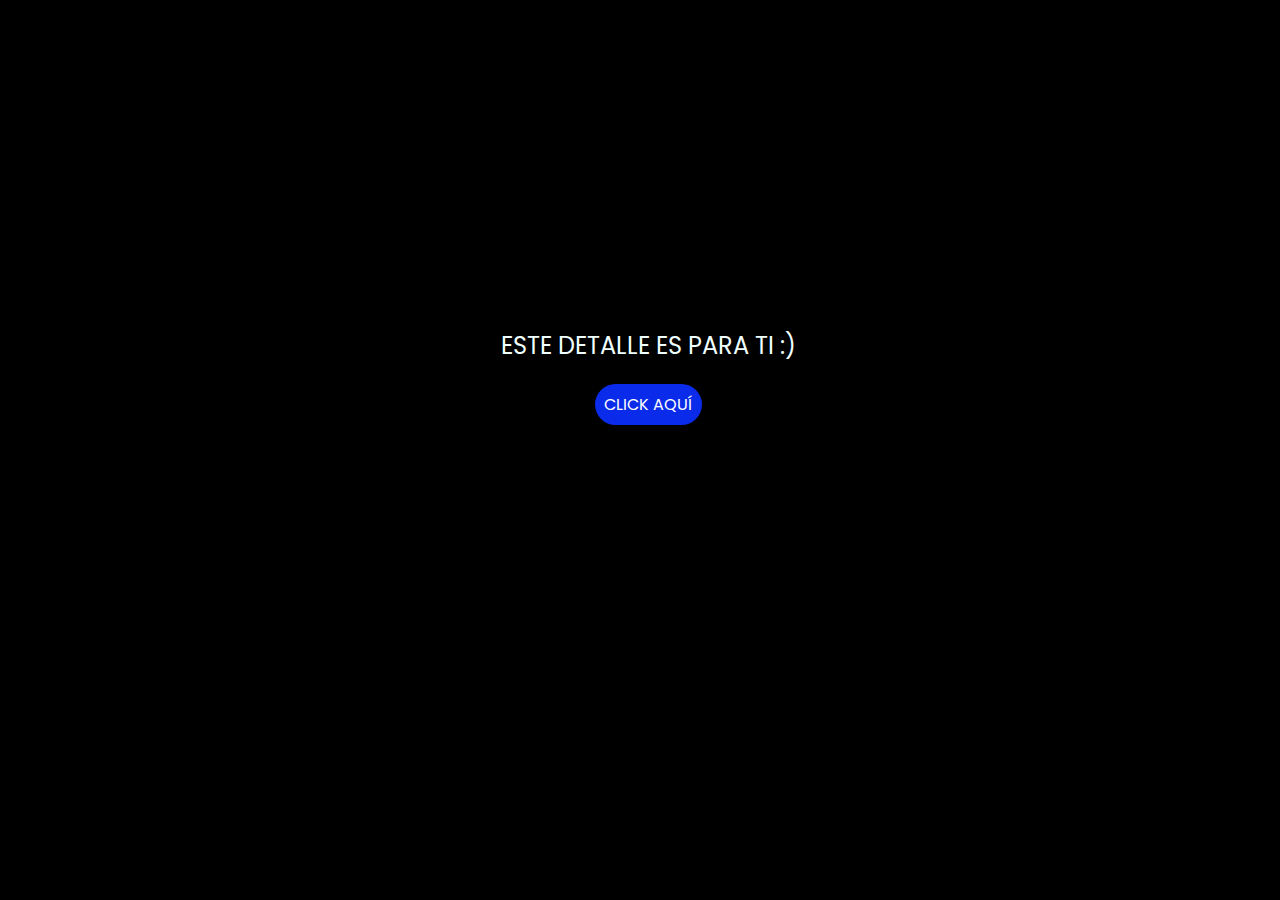
<file: index.html>
<!DOCTYPE html>
<html lang="es">

<head>
    <meta charset="UTF-8">
    <meta http-equiv="X-UA-Compatible" content="IE=edge">
    <meta name="viewport" content="width=device-width, initial-scale=1.0">
    <link rel="stylesheet" href="css/style.css">
    <link rel="icon" href="img/flowers.png" type="image/x-icon">
    <title>Flowers</title>
</head>

<body>
    
    <div class="description">
        <span>ESTE DETALLE ES PARA TI :)</span>
    </div>
    <div class="button">
        <button class="botones">
            <a href="flower.html" style="color: #fff;">CLICK AQUÍ</a>
        </button>
    </div>

</body>

</html>
</file>
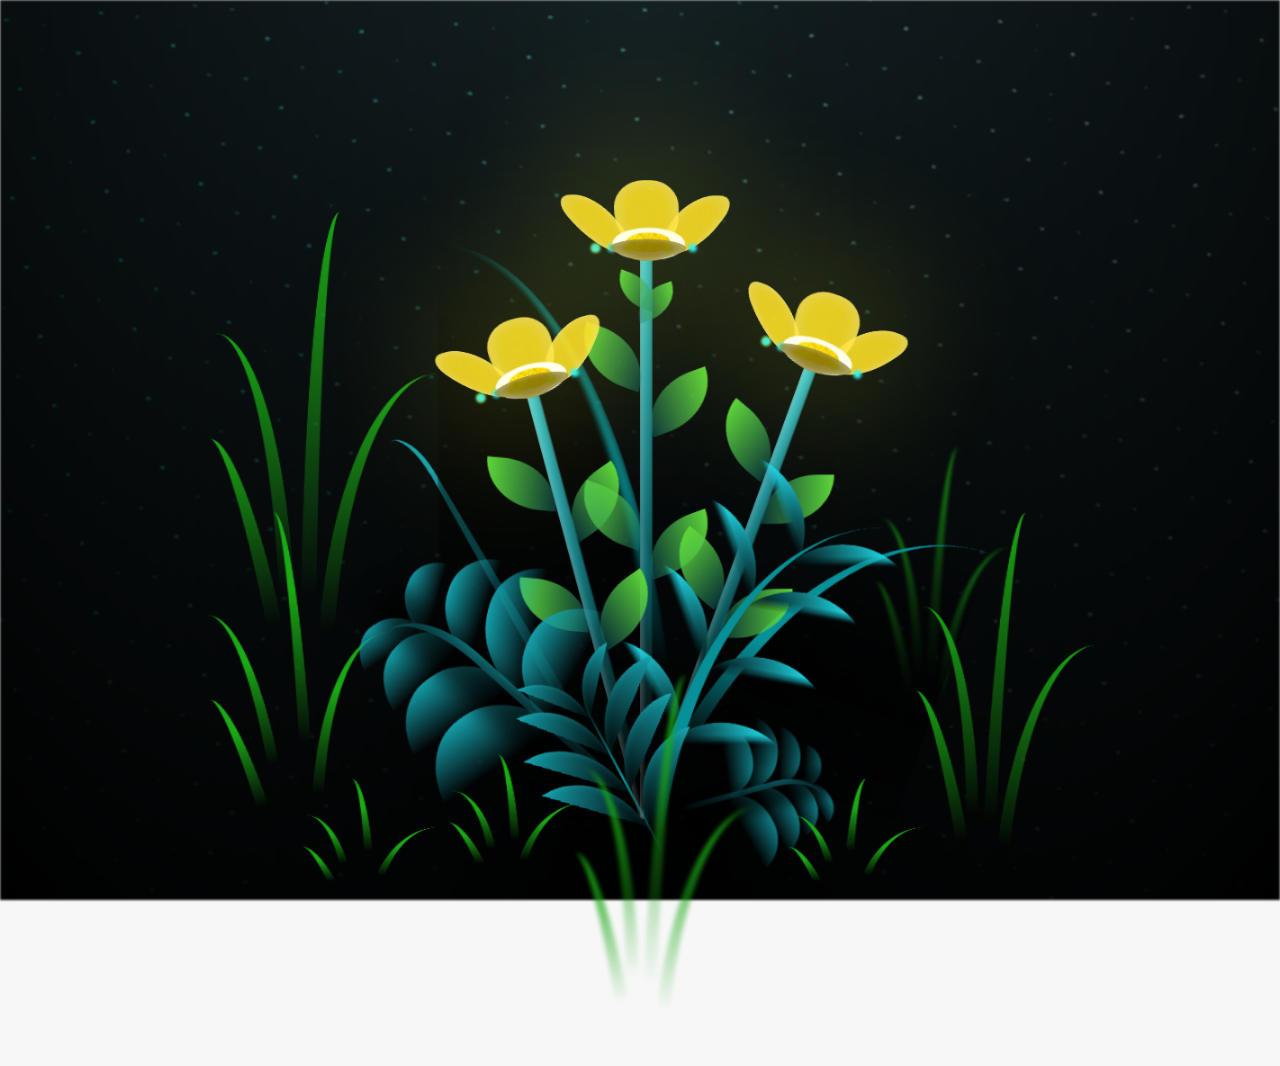
<file: flower.html>
<!DOCTYPE html>
<html lang="es">
  <head>
    <meta charset="UTF-8" />
    <meta http-equiv="X-UA-Compatible" content="IE=edge" />
    <meta name="viewport" content="width=device-width, initial-scale=1.0" />
    <link rel="stylesheet" href="css/main.css" />
    <link rel="icon" href="img/flowers.png" type="image/x-icon" />
    <title>Flower</title>
  </head>
  <body class="container">
    <audio id="music" src="sound/ChristianBasso&HaienQiu-Flowers.mp3" autoplay loop></audio>

<style>
  #music {
    display: none;
  }
</style>

    <div id="lyrics">
     
    </div>
    <h1 class="titulo">Estas flores amarillas son un reflejo de la alegría que traes a mi vida. <br> <br>
      Gracias por iluminar mis días con tu presencia.</h1>
  
    <div class="night"></div>
    <div class="flowers">
      <div class="flower flower--1">
        <div class="flower__leafs flower__leafs--1">
          <div class="flower__leaf flower__leaf--1"></div>
          <div class="flower__leaf flower__leaf--2"></div>
          <div class="flower__leaf flower__leaf--3"></div>
          <div class="flower__leaf flower__leaf--4"></div>
          <div class="flower__white-circle"></div>

          <div class="flower__light flower__light--1"></div>
          <div class="flower__light flower__light--2"></div>
          <div class="flower__light flower__light--3"></div>
          <div class="flower__light flower__light--4"></div>
          <div class="flower__light flower__light--5"></div>
          <div class="flower__light flower__light--6"></div>
          <div class="flower__light flower__light--7"></div>
          <div class="flower__light flower__light--8"></div>
        </div>
        <div class="flower__line">
          <div class="flower__line__leaf flower__line__leaf--1"></div>
          <div class="flower__line__leaf flower__line__leaf--2"></div>
          <div class="flower__line__leaf flower__line__leaf--3"></div>
          <div class="flower__line__leaf flower__line__leaf--4"></div>
          <div class="flower__line__leaf flower__line__leaf--5"></div>
          <div class="flower__line__leaf flower__line__leaf--6"></div>
        </div>
      </div>

      <div class="flower flower--2">
        <div class="flower__leafs flower__leafs--2">
          <div class="flower__leaf flower__leaf--1"></div>
          <div class="flower__leaf flower__leaf--2"></div>
          <div class="flower__leaf flower__leaf--3"></div>
          <div class="flower__leaf flower__leaf--4"></div>
          <div class="flower__white-circle"></div>

          <div class="flower__light flower__light--1"></div>
          <div class="flower__light flower__light--2"></div>
          <div class="flower__light flower__light--3"></div>
          <div class="flower__light flower__light--4"></div>
          <div class="flower__light flower__light--5"></div>
          <div class="flower__light flower__light--6"></div>
          <div class="flower__light flower__light--7"></div>
          <div class="flower__light flower__light--8"></div>
        </div>
        <div class="flower__line">
          <div class="flower__line__leaf flower__line__leaf--1"></div>
          <div class="flower__line__leaf flower__line__leaf--2"></div>
          <div class="flower__line__leaf flower__line__leaf--3"></div>
          <div class="flower__line__leaf flower__line__leaf--4"></div>
        </div>
      </div>

      <div class="flower flower--3">
        <div class="flower__leafs flower__leafs--3">
          <div class="flower__leaf flower__leaf--1"></div>
          <div class="flower__leaf flower__leaf--2"></div>
          <div class="flower__leaf flower__leaf--3"></div>
          <div class="flower__leaf flower__leaf--4"></div>
          <div class="flower__white-circle"></div>

          <div class="flower__light flower__light--1"></div>
          <div class="flower__light flower__light--2"></div>
          <div class="flower__light flower__light--3"></div>
          <div class="flower__light flower__light--4"></div>
          <div class="flower__light flower__light--5"></div>
          <div class="flower__light flower__light--6"></div>
          <div class="flower__light flower__light--7"></div>
          <div class="flower__light flower__light--8"></div>
        </div>
        <div class="flower__line">
          <div class="flower__line__leaf flower__line__leaf--1"></div>
          <div class="flower__line__leaf flower__line__leaf--2"></div>
          <div class="flower__line__leaf flower__line__leaf--3"></div>
          <div class="flower__line__leaf flower__line__leaf--4"></div>
        </div>
      </div>

      <div class="grow-ans" style="--d: 1.2s">
        <div class="flower__g-long">
          <div class="flower__g-long__top"></div>
          <div class="flower__g-long__bottom"></div>
        </div>
      </div>

      <div class="growing-grass">
        <div class="flower__grass flower__grass--1">
          <div class="flower__grass--top"></div>
          <div class="flower__grass--bottom"></div>
          <div class="flower__grass__leaf flower__grass__leaf--1"></div>
          <div class="flower__grass__leaf flower__grass__leaf--2"></div>
          <div class="flower__grass__leaf flower__grass__leaf--3"></div>
          <div class="flower__grass__leaf flower__grass__leaf--4"></div>
          <div class="flower__grass__leaf flower__grass__leaf--5"></div>
          <div class="flower__grass__leaf flower__grass__leaf--6"></div>
          <div class="flower__grass__leaf flower__grass__leaf--7"></div>
          <div class="flower__grass__leaf flower__grass__leaf--8"></div>
          <div class="flower__grass__overlay"></div>
        </div>
      </div>

      <div class="growing-grass">
        <div class="flower__grass flower__grass--2">
          <div class="flower__grass--top"></div>
          <div class="flower__grass--bottom"></div>
          <div class="flower__grass__leaf flower__grass__leaf--1"></div>
          <div class="flower__grass__leaf flower__grass__leaf--2"></div>
          <div class="flower__grass__leaf flower__grass__leaf--3"></div>
          <div class="flower__grass__leaf flower__grass__leaf--4"></div>
          <div class="flower__grass__leaf flower__grass__leaf--5"></div>
          <div class="flower__grass__leaf flower__grass__leaf--6"></div>
          <div class="flower__grass__leaf flower__grass__leaf--7"></div>
          <div class="flower__grass__leaf flower__grass__leaf--8"></div>
          <div class="flower__grass__overlay"></div>
        </div>
      </div>

      <div class="grow-ans" style="--d: 2.4s">
        <div class="flower__g-right flower__g-right--1">
          <div class="leaf"></div>
        </div>
      </div>

      <div class="grow-ans" style="--d: 2.8s">
        <div class="flower__g-right flower__g-right--2">
          <div class="leaf"></div>
        </div>
      </div>

      <div class="grow-ans" style="--d: 2.8s">
        <div class="flower__g-front">
          <div
            class="flower__g-front__leaf-wrapper flower__g-front__leaf-wrapper--1"
          >
            <div class="flower__g-front__leaf"></div>
          </div>
          <div
            class="flower__g-front__leaf-wrapper flower__g-front__leaf-wrapper--2"
          >
            <div class="flower__g-front__leaf"></div>
          </div>
          <div
            class="flower__g-front__leaf-wrapper flower__g-front__leaf-wrapper--3"
          >
            <div class="flower__g-front__leaf"></div>
          </div>
          <div
            class="flower__g-front__leaf-wrapper flower__g-front__leaf-wrapper--4"
          >
            <div class="flower__g-front__leaf"></div>
          </div>
          <div
            class="flower__g-front__leaf-wrapper flower__g-front__leaf-wrapper--5"
          >
            <div class="flower__g-front__leaf"></div>
          </div>
          <div
            class="flower__g-front__leaf-wrapper flower__g-front__leaf-wrapper--6"
          >
            <div class="flower__g-front__leaf"></div>
          </div>
          <div
            class="flower__g-front__leaf-wrapper flower__g-front__leaf-wrapper--7"
          >
            <div class="flower__g-front__leaf"></div>
          </div>
          <div
            class="flower__g-front__leaf-wrapper flower__g-front__leaf-wrapper--8"
          >
            <div class="flower__g-front__leaf"></div>
          </div>
          <div class="flower__g-front__line"></div>
        </div>
      </div>

      <div class="grow-ans" style="--d: 3.2s">
        <div class="flower__g-fr">
          <div class="leaf"></div>
          <div class="flower__g-fr__leaf flower__g-fr__leaf--1"></div>
          <div class="flower__g-fr__leaf flower__g-fr__leaf--2"></div>
          <div class="flower__g-fr__leaf flower__g-fr__leaf--3"></div>
          <div class="flower__g-fr__leaf flower__g-fr__leaf--4"></div>
          <div class="flower__g-fr__leaf flower__g-fr__leaf--5"></div>
          <div class="flower__g-fr__leaf flower__g-fr__leaf--6"></div>
          <div class="flower__g-fr__leaf flower__g-fr__leaf--7"></div>
          <div class="flower__g-fr__leaf flower__g-fr__leaf--8"></div>
        </div>
      </div>

      <div class="long-g long-g--0">
        <div class="grow-ans" style="--d: 3s">
          <div class="leaf leaf--0"></div>
        </div>
        <div class="grow-ans" style="--d: 2.2s">
          <div class="leaf leaf--1"></div>
        </div>
        <div class="grow-ans" style="--d: 3.4s">
          <div class="leaf leaf--2"></div>
        </div>
        <div class="grow-ans" style="--d: 3.6s">
          <div class="leaf leaf--3"></div>
        </div>
      </div>

      <div class="long-g long-g--1">
        <div class="grow-ans" style="--d: 3.6s">
          <div class="leaf leaf--0"></div>
        </div>
        <div class="grow-ans" style="--d: 3.8s">
          <div class="leaf leaf--1"></div>
        </div>
        <div class="grow-ans" style="--d: 4s">
          <div class="leaf leaf--2"></div>
        </div>
        <div class="grow-ans" style="--d: 4.2s">
          <div class="leaf leaf--3"></div>
        </div>
      </div>

      <div class="long-g long-g--2">
        <div class="grow-ans" style="--d: 4s">
          <div class="leaf leaf--0"></div>
        </div>
        <div class="grow-ans" style="--d: 4.2s">
          <div class="leaf leaf--1"></div>
        </div>
        <div class="grow-ans" style="--d: 4.4s">
          <div class="leaf leaf--2"></div>
        </div>
        <div class="grow-ans" style="--d: 4.6s">
          <div class="leaf leaf--3"></div>
        </div>
      </div>

      <div class="long-g long-g--3">
        <div class="grow-ans" style="--d: 4s">
          <div class="leaf leaf--0"></div>
        </div>
        <div class="grow-ans" style="--d: 4.2s">
          <div class="leaf leaf--1"></div>
        </div>
        <div class="grow-ans" style="--d: 3s">
          <div class="leaf leaf--2"></div>
        </div>
        <div class="grow-ans" style="--d: 3.6s">
          <div class="leaf leaf--3"></div>
        </div>
      </div>

      <div class="long-g long-g--4">
        <div class="grow-ans" style="--d: 4s">
          <div class="leaf leaf--0"></div>
        </div>
        <div class="grow-ans" style="--d: 4.2s">
          <div class="leaf leaf--1"></div>
        </div>
        <div class="grow-ans" style="--d: 3s">
          <div class="leaf leaf--2"></div>
        </div>
        <div class="grow-ans" style="--d: 3.6s">
          <div class="leaf leaf--3"></div>
        </div>
      </div>

      <div class="long-g long-g--5">
        <div class="grow-ans" style="--d: 4s">
          <div class="leaf leaf--0"></div>
        </div>
        <div class="grow-ans" style="--d: 4.2s">
          <div class="leaf leaf--1"></div>
        </div>
        <div class="grow-ans" style="--d: 3s">
          <div class="leaf leaf--2"></div>
        </div>
        <div class="grow-ans" style="--d: 3.6s">
          <div class="leaf leaf--3"></div>
        </div>
      </div>

      <div class="long-g long-g--6">
        <div class="grow-ans" style="--d: 4.2s">
          <div class="leaf leaf--0"></div>
        </div>
        <div class="grow-ans" style="--d: 4.4s">
          <div class="leaf leaf--1"></div>
        </div>
        <div class="grow-ans" style="--d: 4.6s">
          <div class="leaf leaf--2"></div>
        </div>
        <div class="grow-ans" style="--d: 4.8s">
          <div class="leaf leaf--3"></div>
        </div>
      </div>

      <div class="long-g long-g--7">
        <div class="grow-ans" style="--d: 3s">
          <div class="leaf leaf--0"></div>
        </div>
        <div class="grow-ans" style="--d: 3.2s">
          <div class="leaf leaf--1"></div>
        </div>
        <div class="grow-ans" style="--d: 3.5s">
          <div class="leaf leaf--2"></div>
        </div>
        <div class="grow-ans" style="--d: 3.6s">
          <div class="leaf leaf--3"></div>
        </div>
      </div>
    </div>
    <script src="anim.js"></script>
    <script src="main.js"></script>
  </body>
</html>
</file>
<file: css/style.css>
@import url('https://fonts.googleapis.com/css2?family=Poppins:ital,wght@0,500;1,900&display=swap');
*{
    font-family: 'Poppins',cursive;
}
body{
    color: azure;
    width: 100%;
    height: 82vh;
    display: flex;
    flex-direction: column;
    align-items: center;
    justify-content: center;
    background-color: black;
    /* padding-top: -30; */
}

.botones{
    padding: 9px;
    border-radius: 80px;
    background-color: transparent;
    border: none;
}

.botones a{
    background-color: #0a2be9;
    padding: 9px;
    border-radius: 80px;
    -webkit-border-radius: 80px;
    -moz-border-radius: 80px;
    -ms-border-radius: 80px;
    -o-border-radius: 80px;

}

.botones a:focus{
    background-color: rgb(50, 194, 194);
}

.greetings{
    font-size: 7rem;
    font-weight: 900;
}
.greetings > span{
    animation: glow 2.5s ease-in-out infinite;
}
@keyframes glow{
    0%, 100%{
        color: #fff;
        text-shadow: 0 0 12px #39c6d6, 0 0 50px #39c6d6, 0 0 100px #39c6d6;
    }
    10%, 90%{
        color: #111;
        text-shadow: none;
    }
}
.greetings > span:nth-child(2){
    animation-delay: .2s ;
}
.greetings > span:nth-child(3){
    animation-delay: .4s ;
}
.greetings > span:nth-child(4){
    animation-delay: .6s;
}
.greetings > span:nth-child(5){
    animation-delay: .8s;
}
.greetings > span:nth-child(6){
    animation-delay: 1s;
}

.description{
    font-size: 1.5rem;
    margin-bottom: 20px;
}

.button a{
    text-decoration: none;
    font-size: 1rem;
    color: #111;
}

@media screen and (max-width:574px){
    .greetings{
        display: block;
        font-size: 4rem;
        font-weight: 800;
        text-align: center;
    }
    .description{
        font-size: 2rem;
    }
    
    .button a{
        font-size: 1rem;
    }
}

.sparkle {
    position: absolute;
    width: 15px;
    height: 15px;
    background-color: white;
    border-radius: 50%;
    box-shadow: 0 0 15px 5px rgba(255, 255, 255, 0.8);
    animation: sparkleAnim 0.8s ease-out;
    pointer-events: none; /* Evita que interfiera con otros clics */
    z-index: 9999; /* Asegura que se vea encima de otros elementos */
}


.sparkle {
    position: absolute;
    width: 15px;
    height: 15px;
    background-color: white;
    border-radius: 50%;
    box-shadow: 0 0 15px 5px rgba(255, 255, 255, 0.8);
    animation: sparkleAnim 0.8s ease-out forwards;
    pointer-events: none;
    z-index: 9999;
    transform: translate(-50%, -50%);
}

@keyframes sparkleAnim {
    0% {
        transform: scale(1) translate(-50%, -50%);
        opacity: 1;
    }
    100% {
        transform: scale(3) translate(-50%, -50%);
        opacity: 0;
    }
}
</file>
<file: css/main.css>
*,
*::after,
*::before {
  padding: 0;
  margin: 0;
  box-sizing: border-box;
}

:root {
  --dark-color: #000;
}

body {
  display: flex;
  align-items: flex-end;
  justify-content: center;
  min-height: 100vh;
  background-color: var(--dark-color);
  overflow: hidden;
  perspective: 1000px;
}

#lyrics {
  font-size: 28px;
  font-family: "Franklin Gothic Medium", "Arial Narrow", Arial, sans-serif;
  color: white;
  position: absolute;
  margin-bottom: 20%;
  z-index: 1;
  font-weight: bold;
  letter-spacing: 4px;
}
@media only screen and (max-width: 600px) {
  /* Estilos específicos para dispositivos con un ancho máximo de 600px */
  #lyrics {
      font-size: 14px; /* Reduce el tamaño del texto para dispositivos más pequeños */
      margin-bottom: 530px;
      letter-spacing: 3px;
  }

}
.titulo {
  margin-bottom: 180px;
  font-family: "Arial Narrow", Arial, sans-serif;
  color: yellow;
  position: absolute;
  font-weight: bold;
  letter-spacing: 10px;
  opacity: 0;
  animation: fadeIn 3s ease-in-out forwards;
  text-align: center;
}
@keyframes fadeIn {
  from {
    opacity: 0;
  }
  to {
    opacity: 1;
  }
}

.night {
  z-index: -1;
  position: absolute;
  left: 50%;
  top: 0;
  transform: translateX(-50%);
  width: 100%;
  height: 100%;
  filter: blur(0.1vmin);
  background-image: radial-gradient(
      ellipse at top,
      transparent 0%,
      var(--dark-color)
    ),
    radial-gradient(
      ellipse at bottom,
      var(--dark-color),
      rgba(145, 233, 255, 0.2)
    ),
    repeating-linear-gradient(
      220deg,
      rgb(0, 0, 0) 0px,
      rgb(0, 0, 0) 19px,
      transparent 19px,
      transparent 22px
    ),
    repeating-linear-gradient(
      189deg,
      rgb(0, 0, 0) 0px,
      rgb(0, 0, 0) 19px,
      transparent 19px,
      transparent 22px
    ),
    repeating-linear-gradient(
      148deg,
      rgb(0, 0, 0) 0px,
      rgb(0, 0, 0) 19px,
      transparent 19px,
      transparent 22px
    ),
    linear-gradient(90deg, rgb(0, 255, 250), rgb(240, 240, 240));
}

.flowers {
  position: relative;
  transform: scale(0.9);
  /*margin-bottom: 100px;
  */
}

@media only screen and (max-width: 600px) {
  /* Estilos específicos para dispositivos con un ancho máximo de 600px */
.flowers {
      font-size: 14px;
      margin-bottom: 35%;
      letter-spacing: 3px;
      transform: scale(1.0);
}

}

.flower {
  position: absolute;
  bottom: 10vmin;
  transform-origin: bottom center;
  z-index: 10;
  --fl-speed: 0.8s;
}
.flower--1 {
  -webkit-animation: moving-flower-1 4s linear infinite;
  animation: moving-flower-1 4s linear infinite;
}
.flower--1 .flower__line {
  height: 70vmin;
  -webkit-animation-delay: 0.3s;
  animation-delay: 0.3s;
}
.flower--1 .flower__line__leaf--1 {
  -webkit-animation: blooming-leaf-right var(--fl-speed) 1.6s backwards;
  animation: blooming-leaf-right var(--fl-speed) 1.6s backwards;
}
.flower--1 .flower__line__leaf--2 {
  -webkit-animation: blooming-leaf-right var(--fl-speed) 1.4s backwards;
  animation: blooming-leaf-right var(--fl-speed) 1.4s backwards;
}
.flower--1 .flower__line__leaf--3 {
  -webkit-animation: blooming-leaf-left var(--fl-speed) 1.2s backwards;
  animation: blooming-leaf-left var(--fl-speed) 1.2s backwards;
}
.flower--1 .flower__line__leaf--4 {
  -webkit-animation: blooming-leaf-left var(--fl-speed) 1s backwards;
  animation: blooming-leaf-left var(--fl-speed) 1s backwards;
}
.flower--1 .flower__line__leaf--5 {
  -webkit-animation: blooming-leaf-right var(--fl-speed) 1.8s backwards;
  animation: blooming-leaf-right var(--fl-speed) 1.8s backwards;
}
.flower--1 .flower__line__leaf--6 {
  -webkit-animation: blooming-leaf-left var(--fl-speed) 2s backwards;
  animation: blooming-leaf-left var(--fl-speed) 2s backwards;
}
.flower--2 {
  left: 50%;
  transform: rotate(20deg);
  -webkit-animation: moving-flower-2 4s linear infinite;
  animation: moving-flower-2 4s linear infinite;
}
.flower--2 .flower__line {
  height: 60vmin;
  -webkit-animation-delay: 0.6s;
  animation-delay: 0.6s;
}
.flower--2 .flower__line__leaf--1 {
  -webkit-animation: blooming-leaf-right var(--fl-speed) 1.9s backwards;
  animation: blooming-leaf-right var(--fl-speed) 1.9s backwards;
}
.flower--2 .flower__line__leaf--2 {
  -webkit-animation: blooming-leaf-right var(--fl-speed) 1.7s backwards;
  animation: blooming-leaf-right var(--fl-speed) 1.7s backwards;
}
.flower--2 .flower__line__leaf--3 {
  -webkit-animation: blooming-leaf-left var(--fl-speed) 1.5s backwards;
  animation: blooming-leaf-left var(--fl-speed) 1.5s backwards;
}
.flower--2 .flower__line__leaf--4 {
  -webkit-animation: blooming-leaf-left var(--fl-speed) 1.3s backwards;
  animation: blooming-leaf-left var(--fl-speed) 1.3s backwards;
}
.flower--3 {
  left: 50%;
  transform: rotate(-15deg);
  -webkit-animation: moving-flower-3 4s linear infinite;
  animation: moving-flower-3 4s linear infinite;
}
.flower--3 .flower__line {
  -webkit-animation-delay: 0.9s;
  animation-delay: 0.9s;
}
.flower--3 .flower__line__leaf--1 {
  -webkit-animation: blooming-leaf-right var(--fl-speed) 2.5s backwards;
  animation: blooming-leaf-right var(--fl-speed) 2.5s backwards;
}
.flower--3 .flower__line__leaf--2 {
  -webkit-animation: blooming-leaf-right var(--fl-speed) 2.3s backwards;
  animation: blooming-leaf-right var(--fl-speed) 2.3s backwards;
}
.flower--3 .flower__line__leaf--3 {
  -webkit-animation: blooming-leaf-left var(--fl-speed) 2.1s backwards;
  animation: blooming-leaf-left var(--fl-speed) 2.1s backwards;
}
.flower--3 .flower__line__leaf--4 {
  -webkit-animation: blooming-leaf-left var(--fl-speed) 1.9s backwards;
  animation: blooming-leaf-left var(--fl-speed) 1.9s backwards;
}
.flower__leafs {
  position: relative;
  -webkit-animation: blooming-flower 2s backwards;
  animation: blooming-flower 2s backwards;
}
.flower__leafs--1 {
  -webkit-animation-delay: 1.1s;
  animation-delay: 1.1s;
}
.flower__leafs--2 {
  -webkit-animation-delay: 1.4s;
  animation-delay: 1.4s;
}
.flower__leafs--3 {
  -webkit-animation-delay: 1.7s;
  animation-delay: 1.7s;
}
.flower__leafs::after {
  content: "";
  position: absolute;
  left: 0;
  top: 0;
  transform: translate(-50%, -100%);
  width: 8vmin;
  height: 8vmin;
  background-color: #f9fd25;
  /* background-color: #fd2525; */
  filter: blur(10vmin);
}
.flower__leaf {
  position: absolute;
  bottom: 0;
  left: 50%;
  width: 8vmin;
  height: 11vmin;
  border-radius: 51% 49% 47% 53%/44% 45% 55% 69%;
  background-color: #253bfd;
  background-color: #fddd25;
  transform-origin: bottom center;
  opacity: 0.9;
  box-shadow: inset 0 0 2vmin rgba(255, 255, 255, 0.5);
}
.flower__leaf--1 {
  transform: translate(-10%, 1%) rotateY(40deg) rotateX(-50deg);
}
.flower__leaf--2 {
  transform: translate(-50%, -4%) rotateX(40deg);
}
.flower__leaf--3 {
  transform: translate(-90%, 0%) rotateY(45deg) rotateX(50deg);
}
.flower__leaf--4 {
  width: 8vmin;
  height: 8vmin;
  transform-origin: bottom left;
  border-radius: 4vmin 10vmin 4vmin 4vmin;
  transform: translate(0%, 18%) rotateX(70deg) rotate(-43deg);
  background-color: #7c6901;
  z-index: 1;
  opacity: 0.8;
}
.flower__white-circle {
  position: absolute;
  left: -3.5vmin;
  top: -3vmin;
  width: 9vmin;
  height: 4vmin;
  border-radius: 50%;
  background-color: #fff;
}
.flower__white-circle::after {
  content: "";
  position: absolute;
  left: 50%;
  top: 45%;
  transform: translate(-50%, -50%);
  width: 60%;
  height: 60%;
  border-radius: inherit;
  background-image: repeating-linear-gradient(
      135deg,
      rgba(0, 0, 0, 0.03) 0px,
      rgba(0, 0, 0, 0.03) 1px,
      transparent 1px,
      transparent 12px
    ),
    repeating-linear-gradient(
      45deg,
      rgba(0, 0, 0, 0.03) 0px,
      rgba(0, 0, 0, 0.03) 1px,
      transparent 1px,
      transparent 12px
    ),
    repeating-linear-gradient(
      67.5deg,
      rgba(0, 0, 0, 0.03) 0px,
      rgba(0, 0, 0, 0.03) 1px,
      transparent 1px,
      transparent 12px
    ),
    repeating-linear-gradient(
      135deg,
      rgba(0, 0, 0, 0.03) 0px,
      rgba(0, 0, 0, 0.03) 1px,
      transparent 1px,
      transparent 12px
    ),
    repeating-linear-gradient(
      45deg,
      rgba(0, 0, 0, 0.03) 0px,
      rgba(0, 0, 0, 0.03) 1px,
      transparent 1px,
      transparent 12px
    ),
    repeating-linear-gradient(
      112.5deg,
      rgba(0, 0, 0, 0.03) 0px,
      rgba(0, 0, 0, 0.03) 1px,
      transparent 1px,
      transparent 12px
    ),
    repeating-linear-gradient(
      112.5deg,
      rgba(0, 0, 0, 0.03) 0px,
      rgba(0, 0, 0, 0.03) 1px,
      transparent 1px,
      transparent 12px
    ),
    repeating-linear-gradient(
      45deg,
      rgba(0, 0, 0, 0.03) 0px,
      rgba(0, 0, 0, 0.03) 1px,
      transparent 1px,
      transparent 12px
    ),
    repeating-linear-gradient(
      22.5deg,
      rgba(0, 0, 0, 0.03) 0px,
      rgba(0, 0, 0, 0.03) 1px,
      transparent 1px,
      transparent 12px
    ),
    repeating-linear-gradient(
      45deg,
      rgba(0, 0, 0, 0.03) 0px,
      rgba(0, 0, 0, 0.03) 1px,
      transparent 1px,
      transparent 12px
    ),
    repeating-linear-gradient(
      22.5deg,
      rgba(0, 0, 0, 0.03) 0px,
      rgba(0, 0, 0, 0.03) 1px,
      transparent 1px,
      transparent 12px
    ),
    repeating-linear-gradient(
      135deg,
      rgba(0, 0, 0, 0.03) 0px,
      rgba(0, 0, 0, 0.03) 1px,
      transparent 1px,
      transparent 12px
    ),
    repeating-linear-gradient(
      157.5deg,
      rgba(0, 0, 0, 0.03) 0px,
      rgba(0, 0, 0, 0.03) 1px,
      transparent 1px,
      transparent 12px
    ),
    repeating-linear-gradient(
      67.5deg,
      rgba(0, 0, 0, 0.03) 0px,
      rgba(0, 0, 0, 0.03) 1px,
      transparent 1px,
      transparent 12px
    ),
    repeating-linear-gradient(
      67.5deg,
      rgba(0, 0, 0, 0.03) 0px,
      rgba(0, 0, 0, 0.03) 1px,
      transparent 1px,
      transparent 12px
    ),
    linear-gradient(90deg, rgb(255, 235, 18), rgb(255, 206, 0));
}
.flower__line {
  height: 55vmin;
  width: 1.5vmin;
  background-image: linear-gradient(
      to left,
      rgba(0, 0, 0, 0.2),
      transparent,
      rgba(255, 255, 255, 0.2)
    ),
    linear-gradient(to top, transparent 10%, #14757a, #39c6d6);
  box-shadow: inset 0 0 2px rgba(0, 0, 0, 0.5);
  -webkit-animation: grow-flower-tree 4s backwards;
  animation: grow-flower-tree 4s backwards;
}
.flower__line__leaf {
  --w: 7vmin;
  --h: calc(var(--w) + 2vmin);
  position: absolute;
  top: 20%;
  left: 90%;
  width: var(--w);
  height: var(--h);
  border-top-right-radius: var(--h);
  border-bottom-left-radius: var(--h);
  background-image: linear-gradient(to top, rgba(20, 117, 122, 0.4), #5ed639);
}
.flower__line__leaf--1 {
  transform: rotate(70deg) rotateY(30deg);
}
.flower__line__leaf--2 {
  top: 45%;
  transform: rotate(70deg) rotateY(30deg);
}
.flower__line__leaf--3,
.flower__line__leaf--4,
.flower__line__leaf--6 {
  border-top-right-radius: 0;
  border-bottom-left-radius: 0;
  border-top-left-radius: var(--h);
  border-bottom-right-radius: var(--h);
  left: -460%;
  top: 12%;
  transform: rotate(-70deg) rotateY(30deg);
}
.flower__line__leaf--4 {
  top: 40%;
}
.flower__line__leaf--5 {
  top: 0;
  transform-origin: left;
  transform: rotate(70deg) rotateY(30deg) scale(0.6);
}
.flower__line__leaf--6 {
  top: -2%;
  left: -450%;
  transform-origin: right;
  transform: rotate(-70deg) rotateY(30deg) scale(0.6);
}
.flower__light {
  position: absolute;
  bottom: 0vmin;
  width: 1vmin;
  height: 1vmin;
  background-color: rgb(255, 251, 0);
  border-radius: 50%;
  filter: blur(0.2vmin);
  -webkit-animation: light-ans 4s linear infinite backwards;
  animation: light-ans 4s linear infinite backwards;
}
.flower__light:nth-child(odd) {
  background-color: #23f0ff;
}
.flower__light--1 {
  left: -2vmin;
  -webkit-animation-delay: 1s;
  animation-delay: 1s;
}
.flower__light--2 {
  left: 3vmin;
  -webkit-animation-delay: 0.5s;
  animation-delay: 0.5s;
}
.flower__light--3 {
  left: -6vmin;
  -webkit-animation-delay: 0.3s;
  animation-delay: 0.3s;
}
.flower__light--4 {
  left: 6vmin;
  -webkit-animation-delay: 0.9s;
  animation-delay: 0.9s;
}
.flower__light--5 {
  left: -1vmin;
  -webkit-animation-delay: 1.5s;
  animation-delay: 1.5s;
}
.flower__light--6 {
  left: -4vmin;
  -webkit-animation-delay: 3s;
  animation-delay: 3s;
}
.flower__light--7 {
  left: 3vmin;
  -webkit-animation-delay: 2s;
  animation-delay: 2s;
}
.flower__light--8 {
  left: -6vmin;
  -webkit-animation-delay: 3.5s;
  animation-delay: 3.5s;
}
.flower__grass {
  --c: #159faa;
  --line-w: 1.5vmin;
  position: absolute;
  bottom: 12vmin;
  left: -7vmin;
  display: flex;
  flex-direction: column;
  align-items: flex-end;
  z-index: 20;
  transform-origin: bottom center;
  transform: rotate(-48deg) rotateY(40deg);
}
.flower__grass--1 {
  -webkit-animation: moving-grass 2s linear infinite;
  animation: moving-grass 2s linear infinite;
}
.flower__grass--2 {
  left: 2vmin;
  bottom: 10vmin;
  transform: scale(0.5) rotate(75deg) rotateX(10deg) rotateY(-200deg);
  opacity: 0.8;
  z-index: 0;
  -webkit-animation: moving-grass--2 1.5s linear infinite;
  animation: moving-grass--2 1.5s linear infinite;
}
.flower__grass--top {
  width: 7vmin;
  height: 10vmin;
  border-top-right-radius: 100%;
  border-right: var(--line-w) solid var(--c);
  transform-origin: bottom center;
  transform: rotate(-2deg);
}
.flower__grass--bottom {
  margin-top: -2px;
  width: var(--line-w);
  height: 25vmin;
  background-image: linear-gradient(to top, transparent, var(--c));
}
.flower__grass__leaf {
  --size: 10vmin;
  position: absolute;
  width: calc(var(--size) * 2.1);
  height: var(--size);
  border-top-left-radius: var(--size);
  border-top-right-radius: var(--size);
  background-image: linear-gradient(
    to top,
    transparent,
    transparent 30%,
    var(--c)
  );
  z-index: 100;
}
.flower__grass__leaf--1 {
  top: -6%;
  left: 30%;
  --size: 6vmin;
  transform: rotate(-20deg);
  -webkit-animation: growing-grass-ans--1 2s 2.6s backwards;
  animation: growing-grass-ans--1 2s 2.6s backwards;
}
@-webkit-keyframes growing-grass-ans--1 {
  0% {
    transform-origin: bottom left;
    transform: rotate(-20deg) scale(0);
  }
}
@keyframes growing-grass-ans--1 {
  0% {
    transform-origin: bottom left;
    transform: rotate(-20deg) scale(0);
  }
}
.flower__grass__leaf--2 {
  top: -5%;
  left: -110%;
  --size: 6vmin;
  transform: rotate(10deg);
  -webkit-animation: growing-grass-ans--2 2s 2.4s linear backwards;
  animation: growing-grass-ans--2 2s 2.4s linear backwards;
}
@-webkit-keyframes growing-grass-ans--2 {
  0% {
    transform-origin: bottom right;
    transform: rotate(10deg) scale(0);
  }
}
@keyframes growing-grass-ans--2 {
  0% {
    transform-origin: bottom right;
    transform: rotate(10deg) scale(0);
  }
}
.flower__grass__leaf--3 {
  top: 5%;
  left: 60%;
  --size: 8vmin;
  transform: rotate(-18deg) rotateX(-20deg);
  -webkit-animation: growing-grass-ans--3 2s 2.2s linear backwards;
  animation: growing-grass-ans--3 2s 2.2s linear backwards;
}
@-webkit-keyframes growing-grass-ans--3 {
  0% {
    transform-origin: bottom left;
    transform: rotate(-18deg) rotateX(-20deg) scale(0);
  }
}
@keyframes growing-grass-ans--3 {
  0% {
    transform-origin: bottom left;
    transform: rotate(-18deg) rotateX(-20deg) scale(0);
  }
}
.flower__grass__leaf--4 {
  top: 6%;
  left: -135%;
  --size: 8vmin;
  transform: rotate(2deg);
  -webkit-animation: growing-grass-ans--4 2s 2s linear backwards;
  animation: growing-grass-ans--4 2s 2s linear backwards;
}
@-webkit-keyframes growing-grass-ans--4 {
  0% {
    transform-origin: bottom right;
    transform: rotate(2deg) scale(0);
  }
}
@keyframes growing-grass-ans--4 {
  0% {
    transform-origin: bottom right;
    transform: rotate(2deg) scale(0);
  }
}
.flower__grass__leaf--5 {
  top: 20%;
  left: 60%;
  --size: 10vmin;
  transform: rotate(-24deg) rotateX(-20deg);
  -webkit-animation: growing-grass-ans--5 2s 1.8s linear backwards;
  animation: growing-grass-ans--5 2s 1.8s linear backwards;
}
@-webkit-keyframes growing-grass-ans--5 {
  0% {
    transform-origin: bottom left;
    transform: rotate(-24deg) rotateX(-20deg) scale(0);
  }
}
@keyframes growing-grass-ans--5 {
  0% {
    transform-origin: bottom left;
    transform: rotate(-24deg) rotateX(-20deg) scale(0);
  }
}
.flower__grass__leaf--6 {
  top: 22%;
  left: -180%;
  --size: 10vmin;
  transform: rotate(10deg);
  -webkit-animation: growing-grass-ans--6 2s 1.6s linear backwards;
  animation: growing-grass-ans--6 2s 1.6s linear backwards;
}
@-webkit-keyframes growing-grass-ans--6 {
  0% {
    transform-origin: bottom right;
    transform: rotate(10deg) scale(0);
  }
}
@keyframes growing-grass-ans--6 {
  0% {
    transform-origin: bottom right;
    transform: rotate(10deg) scale(0);
  }
}
.flower__grass__leaf--7 {
  top: 39%;
  left: 70%;
  --size: 10vmin;
  transform: rotate(-10deg);
  -webkit-animation: growing-grass-ans--7 2s 1.4s linear backwards;
  animation: growing-grass-ans--7 2s 1.4s linear backwards;
}
@-webkit-keyframes growing-grass-ans--7 {
  0% {
    transform-origin: bottom left;
    transform: rotate(-10deg) scale(0);
  }
}
@keyframes growing-grass-ans--7 {
  0% {
    transform-origin: bottom left;
    transform: rotate(-10deg) scale(0);
  }
}
.flower__grass__leaf--8 {
  top: 40%;
  left: -215%;
  --size: 11vmin;
  transform: rotate(10deg);
  -webkit-animation: growing-grass-ans--8 2s 1.2s linear backwards;
  animation: growing-grass-ans--8 2s 1.2s linear backwards;
}
@-webkit-keyframes growing-grass-ans--8 {
  0% {
    transform-origin: bottom right;
    transform: rotate(10deg) scale(0);
  }
}
@keyframes growing-grass-ans--8 {
  0% {
    transform-origin: bottom right;
    transform: rotate(10deg) scale(0);
  }
}
.flower__grass__overlay {
  position: absolute;
  top: -10%;
  right: 0%;
  width: 100%;
  height: 100%;
  background-color: rgba(0, 0, 0, 0.6);
  filter: blur(1.5vmin);
  z-index: 100;
}
.flower__g-long {
  --w: 2vmin;
  --h: 6vmin;
  --c: #159faa;
  position: absolute;
  bottom: 10vmin;
  left: -3vmin;
  transform-origin: bottom center;
  transform: rotate(-30deg) rotateY(-20deg);
  display: flex;
  flex-direction: column;
  align-items: flex-end;
  -webkit-animation: flower-g-long-ans 3s linear infinite;
  animation: flower-g-long-ans 3s linear infinite;
}
@-webkit-keyframes flower-g-long-ans {
  0%,
  100% {
    transform: rotate(-30deg) rotateY(-20deg);
  }
  50% {
    transform: rotate(-32deg) rotateY(-20deg);
  }
}
@keyframes flower-g-long-ans {
  0%,
  100% {
    transform: rotate(-30deg) rotateY(-20deg);
  }
  50% {
    transform: rotate(-32deg) rotateY(-20deg);
  }
}
.flower__g-long__top {
  top: calc(var(--h) * -1);
  width: calc(var(--w) + 1vmin);
  height: var(--h);
  border-top-right-radius: 100%;
  border-right: 0.7vmin solid var(--c);
  transform: translate(-0.7vmin, 1vmin);
}
.flower__g-long__bottom {
  width: var(--w);
  height: 50vmin;
  transform-origin: bottom center;
  background-image: linear-gradient(to top, transparent 30%, var(--c));
  box-shadow: inset 0 0 2px rgba(0, 0, 0, 0.5);
  -webkit-clip-path: polygon(35% 0, 65% 1%, 100% 100%, 0% 100%);
  clip-path: polygon(35% 0, 65% 1%, 100% 100%, 0% 100%);
}
.flower__g-right {
  position: absolute;
  bottom: 6vmin;
  left: -2vmin;
  transform-origin: bottom left;
  transform: rotate(20deg);
}
.flower__g-right .leaf {
  width: 30vmin;
  height: 50vmin;
  border-top-left-radius: 100%;
  border-left: 2vmin solid #079097;
  background-image: linear-gradient(
    to bottom,
    transparent,
    var(--dark-color) 60%
  );
  -webkit-mask-image: linear-gradient(to top, transparent 30%, #079097 60%);
}
.flower__g-right--1 {
  -webkit-animation: flower-g-right-ans 2.5s linear infinite;
  animation: flower-g-right-ans 2.5s linear infinite;
}
.flower__g-right--2 {
  left: 5vmin;
  transform: rotateY(-180deg);
  -webkit-animation: flower-g-right-ans--2 3s linear infinite;
  animation: flower-g-right-ans--2 3s linear infinite;
}
.flower__g-right--2 .leaf {
  height: 75vmin;
  filter: blur(0.3vmin);
  opacity: 0.8;
}
@-webkit-keyframes flower-g-right-ans {
  0%,
  100% {
    transform: rotate(20deg);
  }
  50% {
    transform: rotate(24deg) rotateX(-20deg);
  }
}
@keyframes flower-g-right-ans {
  0%,
  100% {
    transform: rotate(20deg);
  }
  50% {
    transform: rotate(24deg) rotateX(-20deg);
  }
}
@-webkit-keyframes flower-g-right-ans--2 {
  0%,
  100% {
    transform: rotateY(-180deg) rotate(0deg) rotateX(-20deg);
  }
  50% {
    transform: rotateY(-180deg) rotate(6deg) rotateX(-20deg);
  }
}
@keyframes flower-g-right-ans--2 {
  0%,
  100% {
    transform: rotateY(-180deg) rotate(0deg) rotateX(-20deg);
  }
  50% {
    transform: rotateY(-180deg) rotate(6deg) rotateX(-20deg);
  }
}
.flower__g-front {
  position: absolute;
  bottom: 6vmin;
  left: 2.5vmin;
  z-index: 100;
  transform-origin: bottom center;
  transform: rotate(-28deg) rotateY(30deg) scale(1.04);
  -webkit-animation: flower__g-front-ans 2s linear infinite;
  animation: flower__g-front-ans 2s linear infinite;
}
@-webkit-keyframes flower__g-front-ans {
  0%,
  100% {
    transform: rotate(-28deg) rotateY(30deg) scale(1.04);
  }
  50% {
    transform: rotate(-35deg) rotateY(40deg) scale(1.04);
  }
}
@keyframes flower__g-front-ans {
  0%,
  100% {
    transform: rotate(-28deg) rotateY(30deg) scale(1.04);
  }
  50% {
    transform: rotate(-35deg) rotateY(40deg) scale(1.04);
  }
}
.flower__g-front__line {
  width: 0.3vmin;
  height: 20vmin;
  background-image: linear-gradient(
    to top,
    transparent,
    #079097,
    transparent 100%
  );
  position: relative;
}
.flower__g-front__leaf-wrapper {
  position: absolute;
  top: 0;
  left: 0;
  transform-origin: bottom left;
  transform: rotate(10deg);
}
.flower__g-front__leaf-wrapper:nth-child(even) {
  left: 0vmin;
  transform: rotateY(-180deg) rotate(5deg);
  -webkit-animation: flower__g-front__leaf-left-ans 1s ease-in backwards;
  animation: flower__g-front__leaf-left-ans 1s ease-in backwards;
}
.flower__g-front__leaf-wrapper:nth-child(odd) {
  -webkit-animation: flower__g-front__leaf-ans 1s ease-in backwards;
  animation: flower__g-front__leaf-ans 1s ease-in backwards;
}
.flower__g-front__leaf-wrapper--1 {
  top: -8vmin;
  transform: scale(0.7);
  -webkit-animation: flower__g-front__leaf-ans 1s 5.5s ease-in backwards !important;
  animation: flower__g-front__leaf-ans 1s 5.5s ease-in backwards !important;
}
.flower__g-front__leaf-wrapper--2 {
  top: -8vmin;
  transform: rotateY(-180deg) scale(0.7) !important;
  -webkit-animation: flower__g-front__leaf-left-ans-2 1s 4.6s ease-in backwards !important;
  animation: flower__g-front__leaf-left-ans-2 1s 4.6s ease-in backwards !important;
}
.flower__g-front__leaf-wrapper--3 {
  top: -3vmin;
  -webkit-animation: flower__g-front__leaf-ans 1s 4.6s ease-in backwards;
  animation: flower__g-front__leaf-ans 1s 4.6s ease-in backwards;
}
.flower__g-front__leaf-wrapper--4 {
  top: -3vmin;
  transform: rotateY(-180deg) scale(0.9) !important;
  -webkit-animation: flower__g-front__leaf-left-ans-2 1s 4.6s ease-in backwards !important;
  animation: flower__g-front__leaf-left-ans-2 1s 4.6s ease-in backwards !important;
}
@-webkit-keyframes flower__g-front__leaf-left-ans-2 {
  0% {
    transform: rotateY(-180deg) scale(0);
  }
}
@keyframes flower__g-front__leaf-left-ans-2 {
  0% {
    transform: rotateY(-180deg) scale(0);
  }
}
.flower__g-front__leaf-wrapper--5,
.flower__g-front__leaf-wrapper--6 {
  top: 2vmin;
}
.flower__g-front__leaf-wrapper--7,
.flower__g-front__leaf-wrapper--8 {
  top: 6.5vmin;
}
.flower__g-front__leaf-wrapper--2 {
  -webkit-animation-delay: 5.2s !important;
  animation-delay: 5.2s !important;
}
.flower__g-front__leaf-wrapper--3 {
  -webkit-animation-delay: 4.9s !important;
  animation-delay: 4.9s !important;
}
.flower__g-front__leaf-wrapper--5 {
  -webkit-animation-delay: 4.3s !important;
  animation-delay: 4.3s !important;
}
.flower__g-front__leaf-wrapper--6 {
  -webkit-animation-delay: 4.1s !important;
  animation-delay: 4.1s !important;
}
.flower__g-front__leaf-wrapper--7 {
  -webkit-animation-delay: 3.8s !important;
  animation-delay: 3.8s !important;
}
.flower__g-front__leaf-wrapper--8 {
  -webkit-animation-delay: 3.5s !important;
  animation-delay: 3.5s !important;
}
@-webkit-keyframes flower__g-front__leaf-ans {
  0% {
    transform: rotate(10deg) scale(0);
  }
}
@keyframes flower__g-front__leaf-ans {
  0% {
    transform: rotate(10deg) scale(0);
  }
}
@-webkit-keyframes flower__g-front__leaf-left-ans {
  0% {
    transform: rotateY(-180deg) rotate(5deg) scale(0);
  }
}
@keyframes flower__g-front__leaf-left-ans {
  0% {
    transform: rotateY(-180deg) rotate(5deg) scale(0);
  }
}
.flower__g-front__leaf {
  width: 10vmin;
  height: 10vmin;
  border-radius: 100% 0% 0% 100%/100% 100% 0% 0%;
  box-shadow: inset 0 2px 1vmin hsla(184deg, 97%, 58%, 0.2);
  background-image: linear-gradient(
      to bottom left,
      transparent,
      var(--dark-color)
    ),
    linear-gradient(to bottom right, #159faa 50%, transparent 50%, transparent);
  -webkit-mask-image: linear-gradient(
    to bottom right,
    #159faa 50%,
    transparent 50%,
    transparent
  );
  mask-image: linear-gradient(
    to bottom right,
    #159faa 50%,
    transparent 50%,
    transparent
  );
}
.flower__g-fr {
  position: absolute;
  bottom: -4vmin;
  left: vmin;
  transform-origin: bottom left;
  z-index: 10;
  -webkit-animation: flower__g-fr-ans 2s linear infinite;
  animation: flower__g-fr-ans 2s linear infinite;
}
@-webkit-keyframes flower__g-fr-ans {
  0%,
  100% {
    transform: rotate(2deg);
  }
  50% {
    transform: rotate(4deg);
  }
}
@keyframes flower__g-fr-ans {
  0%,
  100% {
    transform: rotate(2deg);
  }
  50% {
    transform: rotate(4deg);
  }
}
.flower__g-fr .leaf {
  width: 30vmin;
  height: 50vmin;
  border-top-left-radius: 100%;
  border-left: 2vmin solid #079097;
  -webkit-mask-image: linear-gradient(to top, transparent 25%, #079097 50%);
  position: relative;
  z-index: 1;
}
.flower__g-fr__leaf {
  position: absolute;
  top: 0;
  left: 0;
  width: 10vmin;
  height: 10vmin;
  border-radius: 100% 0% 0% 100%/100% 100% 0% 0%;
  box-shadow: inset 0 2px 1vmin hsla(184deg, 97%, 58%, 0.2);
  background-image: linear-gradient(
      to bottom left,
      transparent,
      var(--dark-color) 98%
    ),
    linear-gradient(to bottom right, #23f0ff 45%, transparent 50%, transparent);
  -webkit-mask-image: linear-gradient(
    135deg,
    #159faa 40%,
    transparent 50%,
    transparent
  );
}
.flower__g-fr__leaf--1 {
  left: 20vmin;
  transform: rotate(45deg);
  -webkit-animation: flower__g-fr-leaft-ans-1 0.5s 5.2s linear backwards;
  animation: flower__g-fr-leaft-ans-1 0.5s 5.2s linear backwards;
}
@-webkit-keyframes flower__g-fr-leaft-ans-1 {
  0% {
    transform-origin: left;
    transform: rotate(45deg) scale(0);
  }
}
@keyframes flower__g-fr-leaft-ans-1 {
  0% {
    transform-origin: left;
    transform: rotate(45deg) scale(0);
  }
}
.flower__g-fr__leaf--2 {
  left: 12vmin;
  top: -7vmin;
  transform: rotate(25deg) rotateY(-180deg);
  -webkit-animation: flower__g-fr-leaft-ans-6 0.5s 5s linear backwards;
  animation: flower__g-fr-leaft-ans-6 0.5s 5s linear backwards;
}
.flower__g-fr__leaf--3 {
  left: 15vmin;
  top: 6vmin;
  transform: rotate(55deg);
  -webkit-animation: flower__g-fr-leaft-ans-5 0.5s 4.8s linear backwards;
  animation: flower__g-fr-leaft-ans-5 0.5s 4.8s linear backwards;
}
.flower__g-fr__leaf--4 {
  left: 6vmin;
  top: -2vmin;
  transform: rotate(25deg) rotateY(-180deg);
  -webkit-animation: flower__g-fr-leaft-ans-6 0.5s 4.6s linear backwards;
  animation: flower__g-fr-leaft-ans-6 0.5s 4.6s linear backwards;
}
.flower__g-fr__leaf--5 {
  left: 10vmin;
  top: 14vmin;
  transform: rotate(55deg);
  -webkit-animation: flower__g-fr-leaft-ans-5 0.5s 4.4s linear backwards;
  animation: flower__g-fr-leaft-ans-5 0.5s 4.4s linear backwards;
}
@-webkit-keyframes flower__g-fr-leaft-ans-5 {
  0% {
    transform-origin: left;
    transform: rotate(55deg) scale(0);
  }
}
@keyframes flower__g-fr-leaft-ans-5 {
  0% {
    transform-origin: left;
    transform: rotate(55deg) scale(0);
  }
}
.flower__g-fr__leaf--6 {
  left: 0vmin;
  top: 6vmin;
  transform: rotate(25deg) rotateY(-180deg);
  -webkit-animation: flower__g-fr-leaft-ans-6 0.5s 4.2s linear backwards;
  animation: flower__g-fr-leaft-ans-6 0.5s 4.2s linear backwards;
}
@-webkit-keyframes flower__g-fr-leaft-ans-6 {
  0% {
    transform-origin: right;
    transform: rotate(25deg) rotateY(-180deg) scale(0);
  }
}
@keyframes flower__g-fr-leaft-ans-6 {
  0% {
    transform-origin: right;
    transform: rotate(25deg) rotateY(-180deg) scale(0);
  }
}
.flower__g-fr__leaf--7 {
  left: 5vmin;
  top: 22vmin;
  transform: rotate(45deg);
  -webkit-animation: flower__g-fr-leaft-ans-7 0.5s 4s linear backwards;
  animation: flower__g-fr-leaft-ans-7 0.5s 4s linear backwards;
}
@-webkit-keyframes flower__g-fr-leaft-ans-7 {
  0% {
    transform-origin: left;
    transform: rotate(45deg) scale(0);
  }
}
@keyframes flower__g-fr-leaft-ans-7 {
  0% {
    transform-origin: left;
    transform: rotate(45deg) scale(0);
  }
}
.flower__g-fr__leaf--8 {
  left: -4vmin;
  top: 15vmin;
  transform: rotate(15deg) rotateY(-180deg);
  -webkit-animation: flower__g-fr-leaft-ans-8 0.5s 3.8s linear backwards;
  animation: flower__g-fr-leaft-ans-8 0.5s 3.8s linear backwards;
}
@-webkit-keyframes flower__g-fr-leaft-ans-8 {
  0% {
    transform-origin: right;
    transform: rotate(15deg) rotateY(-180deg) scale(0);
  }
}
@keyframes flower__g-fr-leaft-ans-8 {
  0% {
    transform-origin: right;
    transform: rotate(15deg) rotateY(-180deg) scale(0);
  }
}

.long-g {
  position: absolute;
  bottom: 25vmin;
  left: -42vmin;
  transform-origin: bottom left;
}
.long-g--1 {
  bottom: 0vmin;
  transform: scale(0.8) rotate(-5deg);
}
.long-g--1 .leaf {
  -webkit-mask-image: linear-gradient(
    to top,
    transparent 40%,
    #079097 80%
  ) !important;
}
.long-g--1 .leaf--1 {
  --w: 5vmin;
  --h: 60vmin;
  left: -2vmin;
  transform: rotate(3deg) rotateY(-180deg);
}
.long-g--2,
.long-g--3 {
  bottom: -3vmin;
  left: -35vmin;
  transform-origin: center;
  transform: scale(0.6) rotateX(60deg);
}
.long-g--2 .leaf,
.long-g--3 .leaf {
  -webkit-mask-image: linear-gradient(
    to top,
    transparent 50%,
    #079097 80%
  ) !important;
}
.long-g--2 .leaf--1,
.long-g--3 .leaf--1 {
  left: -1vmin;
  transform: rotateY(-180deg);
}
.long-g--3 {
  left: -17vmin;
  bottom: 0vmin;
}
.long-g--3 .leaf {
  -webkit-mask-image: linear-gradient(
    to top,
    transparent 40%,
    #079097 80%
  ) !important;
}
.long-g--4 {
  left: 25vmin;
  bottom: -3vmin;
  transform-origin: center;
  transform: scale(0.6) rotateX(60deg);
}
.long-g--4 .leaf {
  -webkit-mask-image: linear-gradient(
    to top,
    transparent 50%,
    #079097 80%
  ) !important;
}
.long-g--5 {
  left: 42vmin;
  bottom: 0vmin;
  transform: scale(0.8) rotate(2deg);
}
.long-g--6 {
  left: 0vmin;
  bottom: -20vmin;
  z-index: 100;
  filter: blur(0.3vmin);
  transform: scale(0.8) rotate(2deg);
}
.long-g--7 {
  left: 35vmin;
  bottom: 20vmin;
  z-index: -1;
  filter: blur(0.3vmin);
  transform: scale(0.6) rotate(2deg);
  opacity: 0.7;
}
.long-g .leaf {
  --w: 15vmin;
  --h: 40vmin;
  --c: #1aaa15;
  position: absolute;
  bottom: 0;
  width: var(--w);
  height: var(--h);
  border-top-left-radius: 100%;
  border-left: 2vmin solid var(--c);
  -webkit-mask-image: linear-gradient(
    to top,
    transparent 20%,
    var(--dark-color)
  );
  transform-origin: bottom center;
}
.long-g .leaf--0 {
  left: 2vmin;
  -webkit-animation: leaf-ans-1 4s linear infinite;
  animation: leaf-ans-1 4s linear infinite;
}
.long-g .leaf--1 {
  --w: 5vmin;
  --h: 60vmin;
  -webkit-animation: leaf-ans-1 4s linear infinite;
  animation: leaf-ans-1 4s linear infinite;
}
.long-g .leaf--2 {
  --w: 10vmin;
  --h: 40vmin;
  left: -0.5vmin;
  bottom: 5vmin;
  transform-origin: bottom left;
  transform: rotateY(-180deg);
  -webkit-animation: leaf-ans-2 3s linear infinite;
  animation: leaf-ans-2 3s linear infinite;
}
.long-g .leaf--3 {
  --w: 5vmin;
  --h: 30vmin;
  left: -1vmin;
  bottom: 3.2vmin;
  transform-origin: bottom left;
  transform: rotate(-10deg) rotateY(-180deg);
  -webkit-animation: leaf-ans-3 3s linear infinite;
  animation: leaf-ans-3 3s linear infinite;
}

@-webkit-keyframes leaf-ans-1 {
  0%,
  100% {
    transform: rotate(-5deg) scale(1);
  }
  50% {
    transform: rotate(5deg) scale(1.1);
  }
}

@keyframes leaf-ans-1 {
  0%,
  100% {
    transform: rotate(-5deg) scale(1);
  }
  50% {
    transform: rotate(5deg) scale(1.1);
  }
}
@-webkit-keyframes leaf-ans-2 {
  0%,
  100% {
    transform: rotateY(-180deg) rotate(5deg);
  }
  50% {
    transform: rotateY(-180deg) rotate(0deg) scale(1.1);
  }
}
@keyframes leaf-ans-2 {
  0%,
  100% {
    transform: rotateY(-180deg) rotate(5deg);
  }
  50% {
    transform: rotateY(-180deg) rotate(0deg) scale(1.1);
  }
}
@-webkit-keyframes leaf-ans-3 {
  0%,
  100% {
    transform: rotate(-10deg) rotateY(-180deg);
  }
  50% {
    transform: rotate(-20deg) rotateY(-180deg);
  }
}
@keyframes leaf-ans-3 {
  0%,
  100% {
    transform: rotate(-10deg) rotateY(-180deg);
  }
  50% {
    transform: rotate(-20deg) rotateY(-180deg);
  }
}
.grow-ans {
  -webkit-animation: grow-ans 2s var(--d) backwards;
  animation: grow-ans 2s var(--d) backwards;
}

@-webkit-keyframes grow-ans {
  0% {
    transform: scale(0);
    opacity: 0;
  }
}

@keyframes grow-ans {
  0% {
    transform: scale(0);
    opacity: 0;
  }
}
@-webkit-keyframes light-ans {
  0% {
    opacity: 0;
    transform: translateY(0vmin);
  }
  25% {
    opacity: 1;
    transform: translateY(-5vmin) translateX(-2vmin);
  }
  50% {
    opacity: 1;
    transform: translateY(-15vmin) translateX(2vmin);
    filter: blur(0.2vmin);
  }
  75% {
    transform: translateY(-20vmin) translateX(-2vmin);
    filter: blur(0.2vmin);
  }
  100% {
    transform: translateY(-30vmin);
    opacity: 0;
    filter: blur(1vmin);
  }
}
@keyframes light-ans {
  0% {
    opacity: 0;
    transform: translateY(0vmin);
  }
  25% {
    opacity: 1;
    transform: translateY(-5vmin) translateX(-2vmin);
  }
  50% {
    opacity: 1;
    transform: translateY(-15vmin) translateX(2vmin);
    filter: blur(0.2vmin);
  }
  75% {
    transform: translateY(-20vmin) translateX(-2vmin);
    filter: blur(0.2vmin);
  }
  100% {
    transform: translateY(-30vmin);
    opacity: 0;
    filter: blur(1vmin);
  }
}
@-webkit-keyframes moving-flower-1 {
  0%,
  100% {
    transform: rotate(2deg);
  }
  50% {
    transform: rotate(-2deg);
  }
}
@keyframes moving-flower-1 {
  0%,
  100% {
    transform: rotate(2deg);
  }
  50% {
    transform: rotate(-2deg);
  }
}
@-webkit-keyframes moving-flower-2 {
  0%,
  100% {
    transform: rotate(18deg);
  }
  50% {
    transform: rotate(14deg);
  }
}
@keyframes moving-flower-2 {
  0%,
  100% {
    transform: rotate(18deg);
  }
  50% {
    transform: rotate(14deg);
  }
}
@-webkit-keyframes moving-flower-3 {
  0%,
  100% {
    transform: rotate(-18deg);
  }
  50% {
    transform: rotate(-20deg) rotateY(-10deg);
  }
}
@keyframes moving-flower-3 {
  0%,
  100% {
    transform: rotate(-18deg);
  }
  50% {
    transform: rotate(-20deg) rotateY(-10deg);
  }
}
@-webkit-keyframes blooming-leaf-right {
  0% {
    transform-origin: left;
    transform: rotate(70deg) rotateY(30deg) scale(0);
  }
}
@keyframes blooming-leaf-right {
  0% {
    transform-origin: left;
    transform: rotate(70deg) rotateY(30deg) scale(0);
  }
}
@-webkit-keyframes blooming-leaf-left {
  0% {
    transform-origin: right;
    transform: rotate(-70deg) rotateY(30deg) scale(0);
  }
}
@keyframes blooming-leaf-left {
  0% {
    transform-origin: right;
    transform: rotate(-70deg) rotateY(30deg) scale(0);
  }
}
@-webkit-keyframes grow-flower-tree {
  0% {
    height: 0;
    border-radius: 1vmin;
  }
}
@keyframes grow-flower-tree {
  0% {
    height: 0;
    border-radius: 1vmin;
  }
}
@-webkit-keyframes blooming-flower {
  0% {
    transform: scale(0);
  }
}
@keyframes blooming-flower {
  0% {
    transform: scale(0);
  }
}
@-webkit-keyframes moving-grass {
  0%,
  100% {
    transform: rotate(-48deg) rotateY(40deg);
  }
  50% {
    transform: rotate(-50deg) rotateY(40deg);
  }
}
@keyframes moving-grass {
  0%,
  100% {
    transform: rotate(-48deg) rotateY(40deg);
  }
  50% {
    transform: rotate(-50deg) rotateY(40deg);
  }
}
@-webkit-keyframes moving-grass--2 {
  0%,
  100% {
    transform: scale(0.5) rotate(75deg) rotateX(10deg) rotateY(-200deg);
  }
  50% {
    transform: scale(0.5) rotate(79deg) rotateX(10deg) rotateY(-200deg);
  }
}
@keyframes moving-grass--2 {
  0%,
  100% {
    transform: scale(0.5) rotate(75deg) rotateX(10deg) rotateY(-200deg);
  }
  50% {
    transform: scale(0.5) rotate(79deg) rotateX(10deg) rotateY(-200deg);
  }
}
.growing-grass {
  -webkit-animation: growing-grass-ans 1s 2s backwards;
  animation: growing-grass-ans 1s 2s backwards;
}

@-webkit-keyframes growing-grass-ans {
  0% {
    transform: scale(0);
  }
}

@keyframes growing-grass-ans {
  0% {
    transform: scale(0);
  }
}
.container * {
  -webkit-animation-play-state: paused !important;
  animation-play-state: paused !important;
} /*# sourceMappingURL=main.css.map */


/* Reset de estilos básicos */
body, h1, p {
  margin: 0;
  padding: 0;
}

/* Estilos generales */
body {
  font-family: 'Arial', sans-serif;
  background-color: #f7f7f7;
  color: #333;
}

.container {
  max-width: 1200px;
  margin: 0 auto;
  padding: 20px;
}

h1 {
  font-size: 2em;
  line-height: 1.5;
  margin-bottom: 20px;
}

/* Media Queries para tamaños de pantalla diferentes */
@media screen and (max-width: 600px) {
  /* Estilos para pantallas pequeñas */
  h1 {
      font-size: 1.5em;
  }
}

@media screen and (min-width: 601px) and (max-width: 1024px) {
  /* Estilos para pantallas medianas */
  h1 {
      font-size: 1.8em;
  }
}

@media screen and (min-width: 1025px) {
  /* Estilos para pantallas grandes */
  h1 {
      font-size: 2em;
  }
}

/* Agregar más estilos según sea necesario */
</file>
